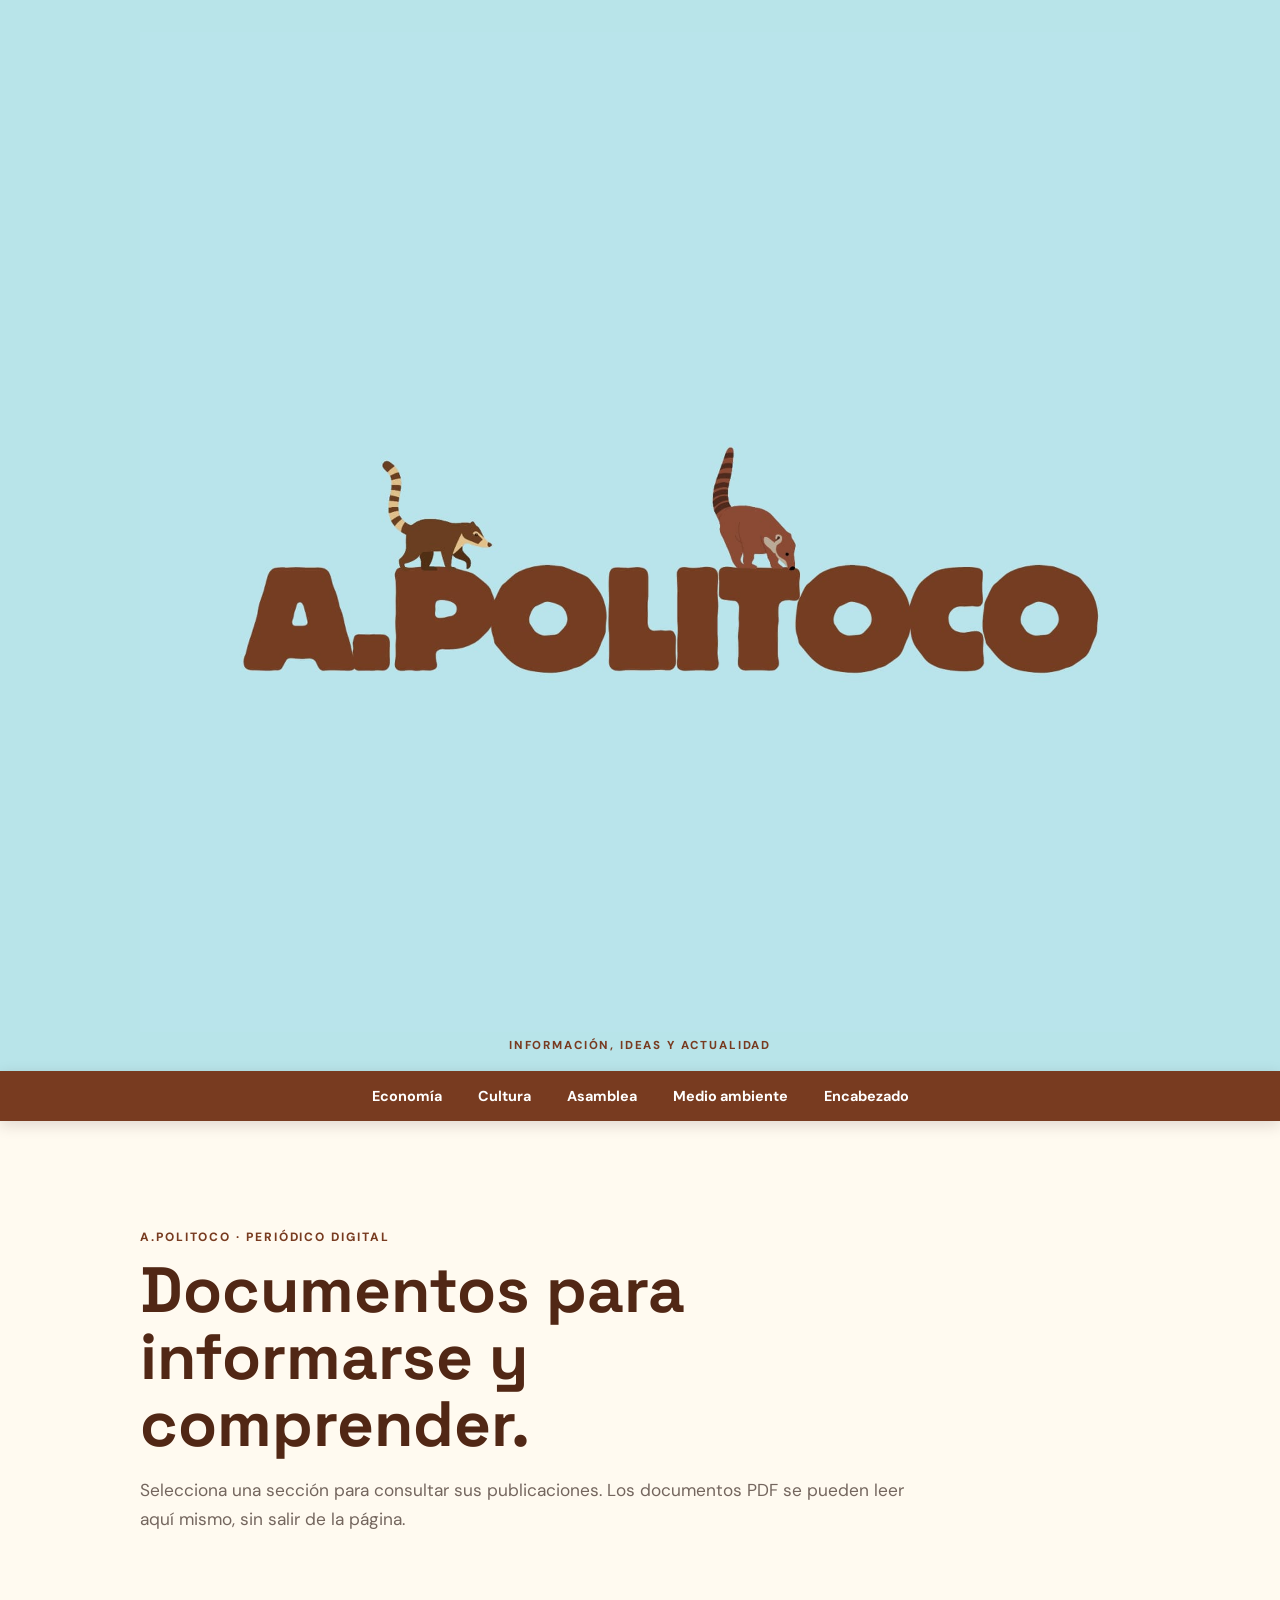
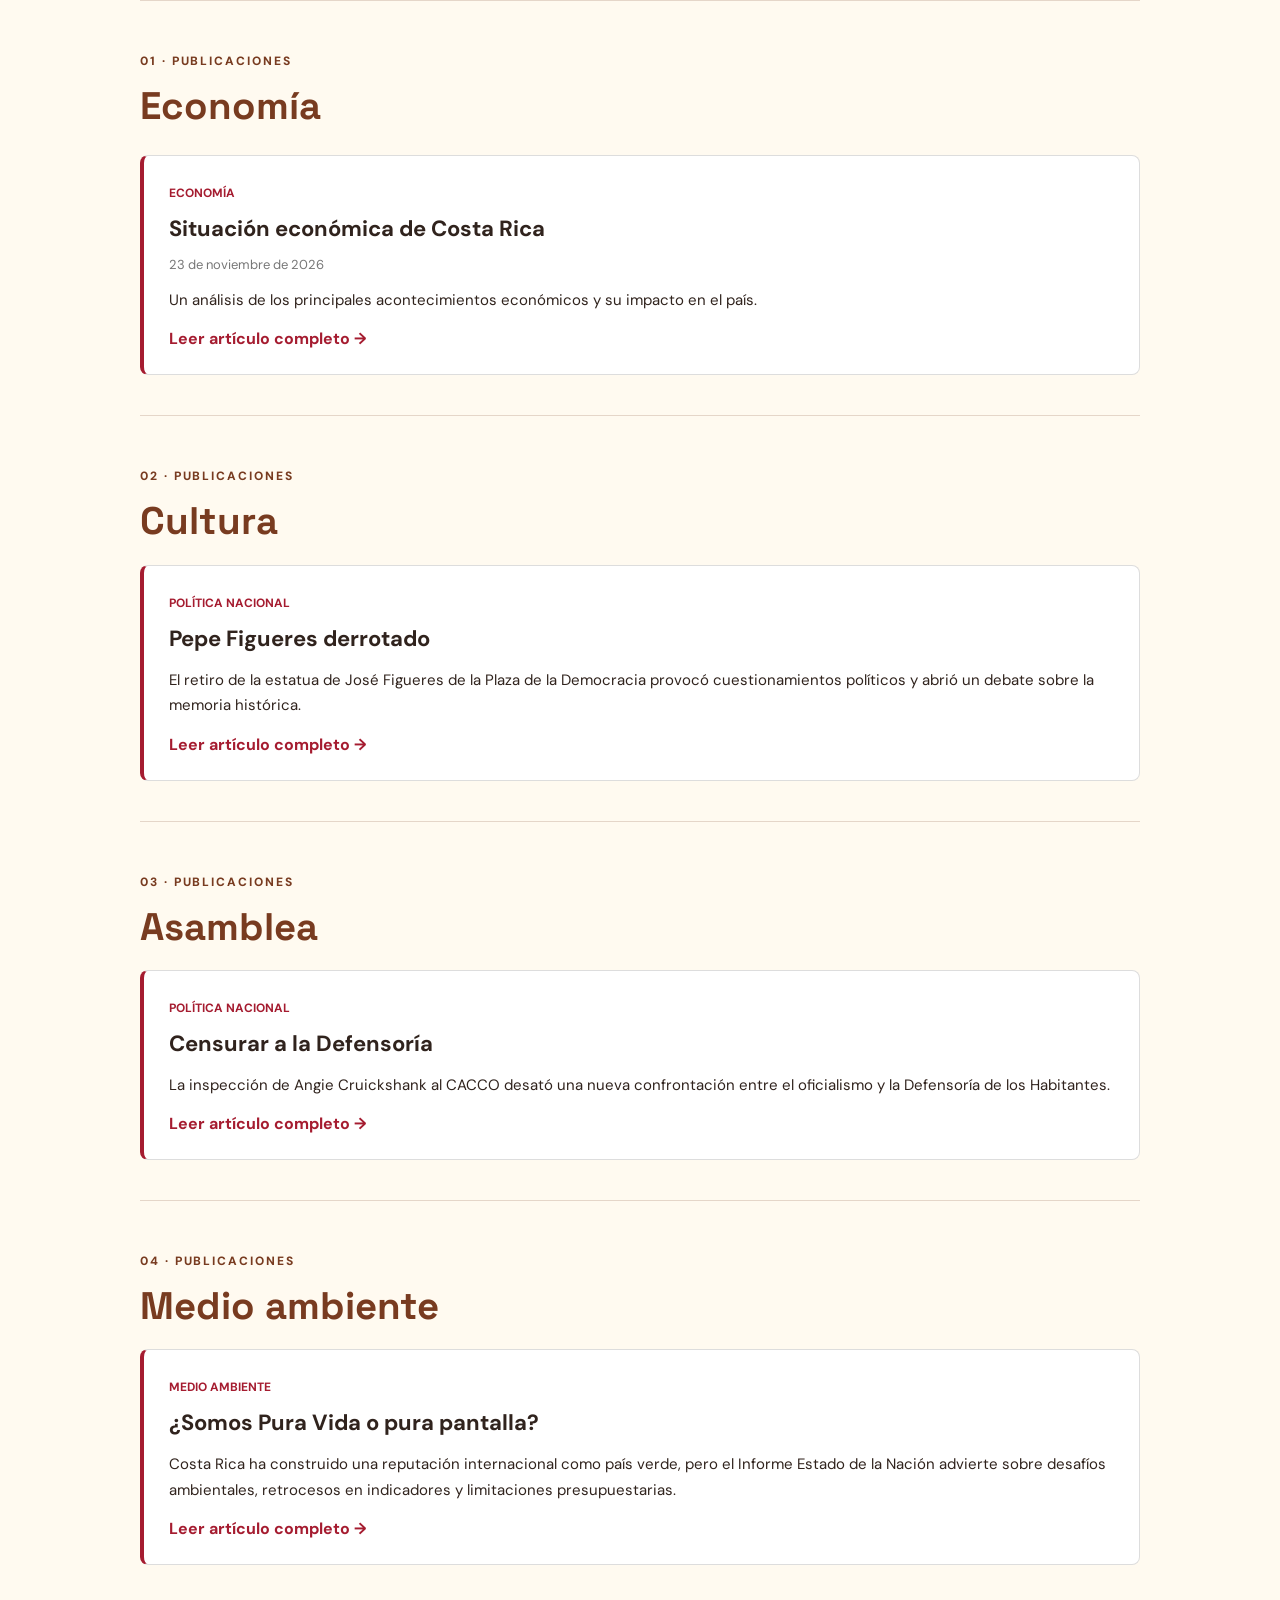
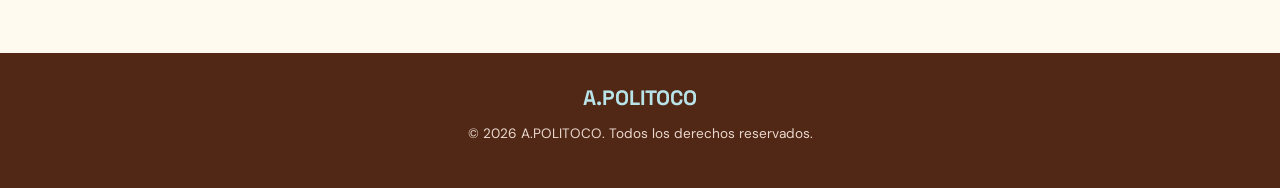
<file: index.html>
<!doctype html>
<html lang="es">
<head>
  <meta charset="utf-8">
  <meta name="viewport" content="width=device-width, initial-scale=1">
  <meta name="description" content="A.POLITOCO: documentos y publicaciones sobre economía, cultura, Asamblea y medio ambiente.">
  <title>A.POLITOCO | Periódico digital</title>
  <link rel="stylesheet" href="styles.css">
</head>
<body>
  <a class="skip-link" href="#contenido">Saltar al contenido</a>
  <header class="masthead" id="encabezado">
    <img src="assets/encabezado-alpolitico.jpeg" alt="Encabezado de A.POLITOCO">
    <p>Información, ideas y actualidad</p>
  </header>

  <nav class="main-nav" aria-label="Menú principal">
    <button class="menu-toggle" type="button" aria-expanded="false" aria-controls="nav-links">☰ Menú</button>
    <ul id="nav-links">
      <li><a href="#economia">Economía</a></li>
      <li><a href="#cultura">Cultura</a></li>
      <li><a href="#asamblea">Asamblea</a></li>
      <li><a href="#medio-ambiente">Medio ambiente</a></li>
      <li><a href="#encabezado">Encabezado</a></li>
    </ul>
  </nav>

  <main id="contenido">
    <section class="intro">
      <p class="eyebrow">A.POLITOCO · PERIÓDICO DIGITAL</p>
      <h1>Documentos para informarse y comprender.</h1>
      <p>Selecciona una sección para consultar sus publicaciones. Los documentos PDF se pueden leer aquí mismo, sin salir de la página.</p>
    </section>

    
  <section class="document-section" id="economia">

  <div class="section-heading">
    <div>
      <p class="eyebrow">01 · PUBLICACIONES</p>
      <h2>Economía</h2>
    </div>
  </div>

  <div class="news-list">

    <article class="news-card">
      <div class="news-content">

        <span class="news-category">ECONOMÍA</span>

        <h3>Situación económica de Costa Rica</h3>

        <p class="news-date">
          23 de noviembre de 2026
        </p>

        <p class="news-description">
          Un análisis de los principales acontecimientos
          económicos y su impacto en el país.
        </p>

        <a href="documentos/economia/noticia1.html"
           class="news-link">
          Leer artículo completo →
        </a>

      </div>
    </article>

  </div>
    </section>

    <section class="document-section" id="cultura">
      <div class="section-heading"><div><p class="eyebrow">02 · PUBLICACIONES</p><h2>Cultura</h2></div></div>
      <article class="news-card">
  <div class="news-content">

    <span class="news-category">POLÍTICA NACIONAL</span>

    <h3>Pepe Figueres derrotado</h3>

    <p class="news-description">
      El retiro de la estatua de José Figueres
      de la Plaza de la Democracia provocó
      cuestionamientos políticos y abrió
      un debate sobre la memoria histórica.
    </p>

    <a href="documentos/cultura/noticia2.html"
   class="news-link">
  Leer artículo completo →
</a>

  </div>
</article>
    </section>
    <section class="document-section" id="asamblea">
      <div class="section-heading"><div><p class="eyebrow">03 · PUBLICACIONES</p><h2>Asamblea</h2></div></div>
      <article class="news-card">
  <div class="news-content">

    <span class="news-category">
      POLÍTICA NACIONAL
    </span>

    <h3>Censurar a la Defensoría</h3>

    <p class="news-description">
      La inspección de Angie Cruickshank al
      CACCO desató una nueva confrontación
      entre el oficialismo y la Defensoría
      de los Habitantes.
    </p>

    <a href="documentos/asamblea/noticia3.html"
   class="news-link">
  Leer artículo completo →
</a>

  </div>
</article>
    </section>
    <section class="document-section" id="medio-ambiente">
      <div class="section-heading"><div><p class="eyebrow">04 · PUBLICACIONES</p><h2>Medio ambiente</h2></div></div>
      
<article class="news-card">
  <div class="news-content">

    <span class="news-category">
      MEDIO AMBIENTE
    </span>

    <h3>¿Somos Pura Vida o pura pantalla?</h3>

    <p class="news-description">
      Costa Rica ha construido una reputación
      internacional como país verde, pero
      el Informe Estado de la Nación advierte
      sobre desafíos ambientales, retrocesos
      en indicadores y limitaciones presupuestarias.
    </p>

    <a href="documentos/medio-ambiente/noticia4.html"
       class="news-link">
      Leer artículo completo →
    </a>

  </div>
</article>

    </section>

    <section class="reader-section" id="lector" hidden>
      <div class="reader-heading">
        <div><p class="eyebrow">LECTOR DE DOCUMENTOS</p><h2 id="reader-title">Documento</h2></div>
        <button class="close-reader" type="button" id="close-reader">Cerrar documento ✕</button>
      </div>
      <iframe id="pdf-viewer" title="Visor de documento PDF" loading="lazy"></iframe>
      <p class="reader-fallback">¿No se muestra el documento? <a id="open-pdf-new" href="#" target="_blank" rel="noopener">Ábrelo en otra pestaña</a> o <a id="download-pdf" href="#" download>descárgalo</a>.</p>
    </section>
  </main>

  <footer>
    <a href="#encabezado">A.POLITOCO</a>
    <p>© <span id="year"></span> A.POLITOCO. Todos los derechos reservados.</p>
  </footer>
  <script src="script.js"></script>
</body>
</html>
</file>
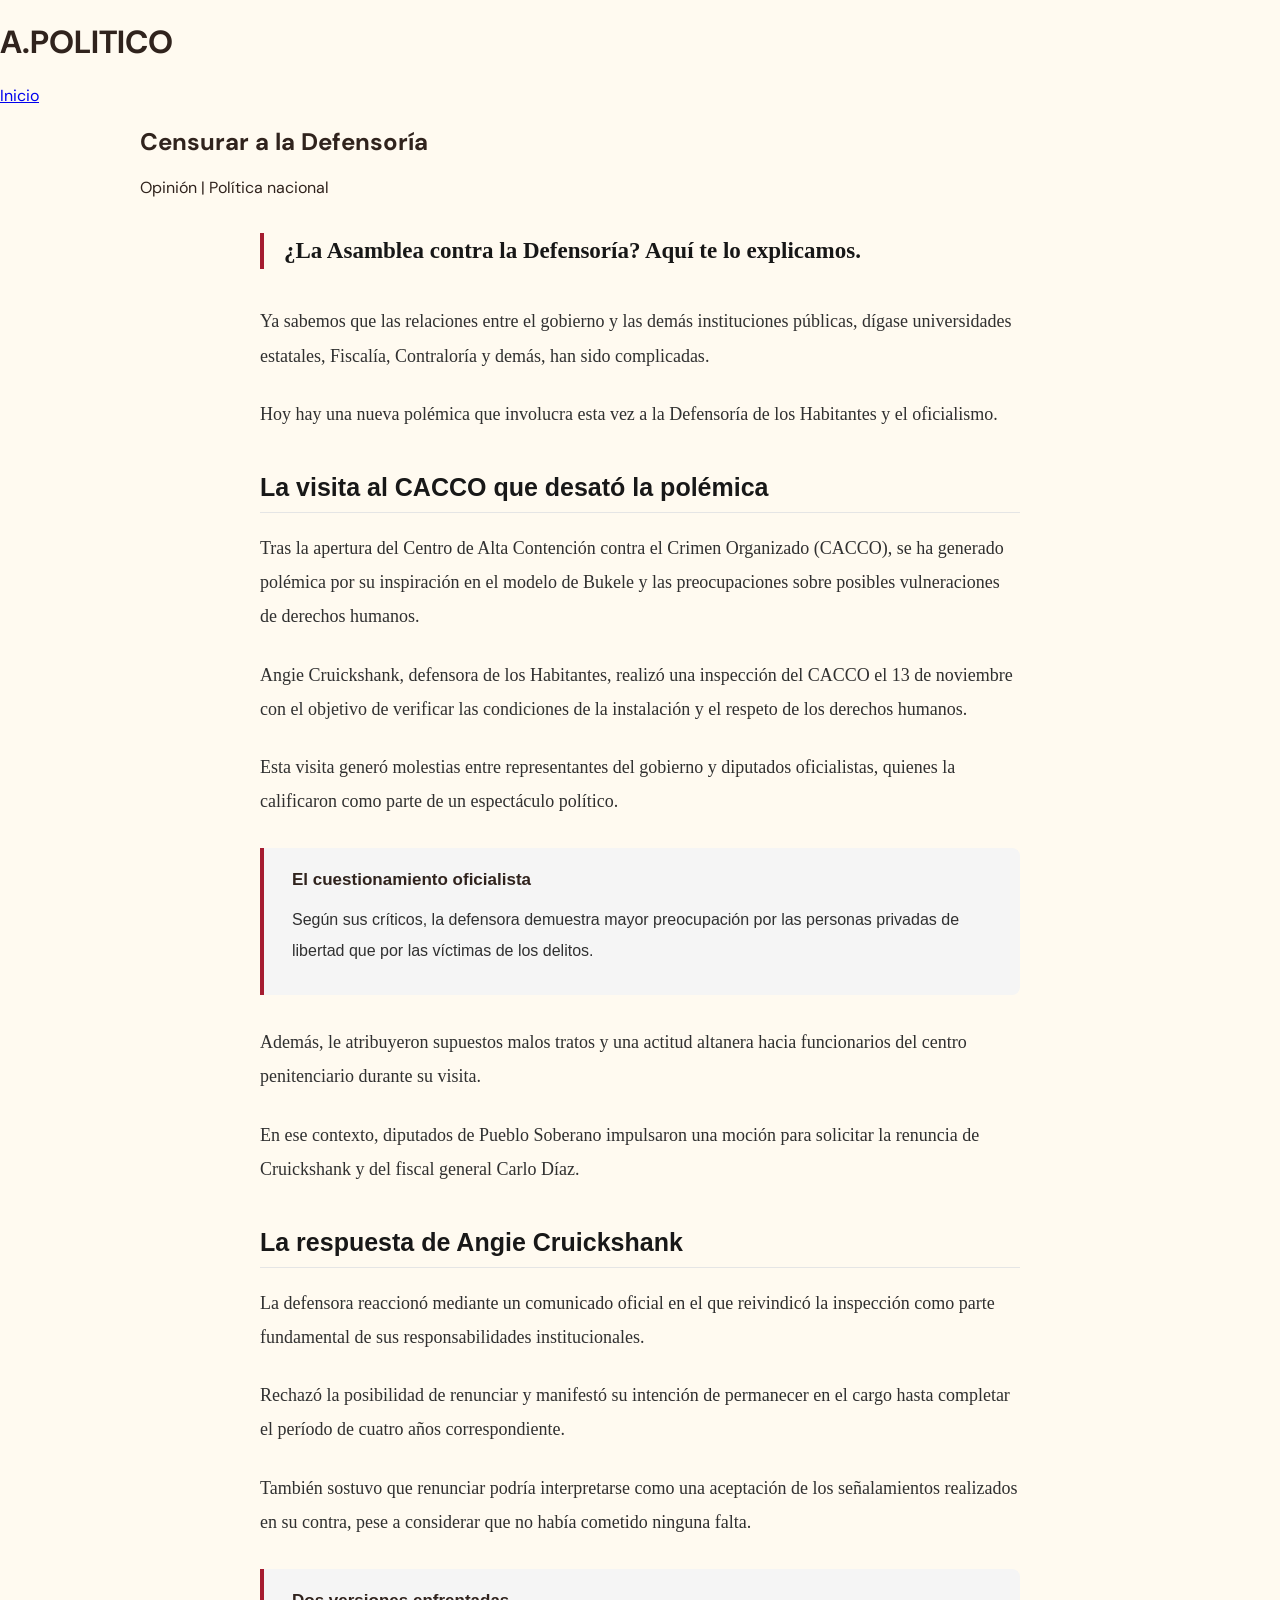
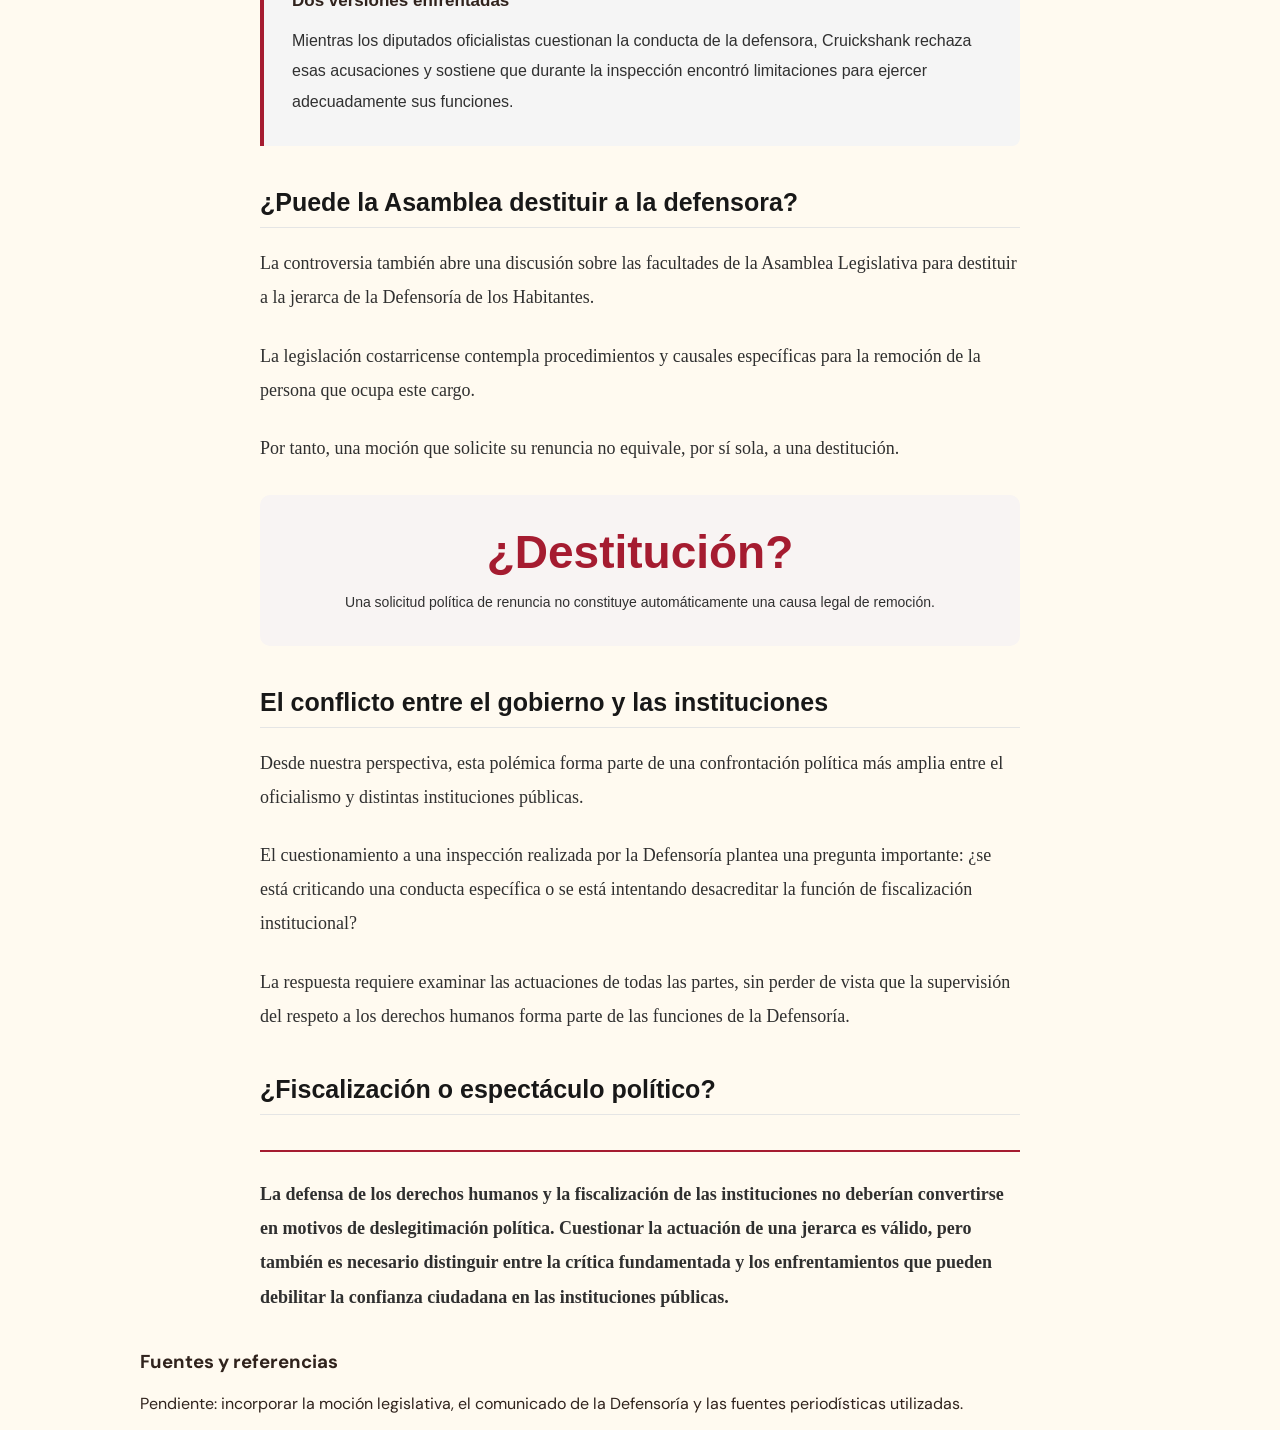
<file: documentos/asamblea/noticia3.html>
<!DOCTYPE html>
<html lang="es">
<head>
  <meta charset="UTF-8">
  <meta name="viewport"
        content="width=device-width, initial-scale=1">

  <title>Censurar a la Defensoría | A.POLITICO</title>

  <link rel="stylesheet" href="../../styles.css">
</head>

<body>

<header>
  <h1>A.POLITICO</h1>
  <a href="../../index.html">Inicio</a>
</header>

<main>
<article>

  <h2>Censurar a la Defensoría</h2>

  <p>Opinión | Política nacional</p>

  <div class="article-body">

    <p class="article-lead">
      ¿La Asamblea contra la Defensoría?
      Aquí te lo explicamos.
    </p>

    <p>
      Ya sabemos que las relaciones entre el
      gobierno y las demás instituciones públicas,
      dígase universidades estatales, Fiscalía,
      Contraloría y demás, han sido complicadas.
    </p>

    <p>
      Hoy hay una nueva polémica que involucra
      esta vez a la Defensoría de los Habitantes
      y el oficialismo.
    </p>

    <h3>La visita al CACCO que desató la polémica</h3>

    <p>
      Tras la apertura del Centro de Alta
      Contención contra el Crimen Organizado
      (CACCO), se ha generado polémica por su
      inspiración en el modelo de Bukele y
      las preocupaciones sobre posibles
      vulneraciones de derechos humanos.
    </p>

    <p>
      Angie Cruickshank, defensora de los
      Habitantes, realizó una inspección del
      CACCO el 13 de noviembre con el objetivo
      de verificar las condiciones de la
      instalación y el respeto de los
      derechos humanos.
    </p>

    <p>
      Esta visita generó molestias entre
      representantes del gobierno y diputados
      oficialistas, quienes la calificaron
      como parte de un espectáculo político.
    </p>

    <div class="article-highlight">
      <strong>El cuestionamiento oficialista</strong>
      <p>
        Según sus críticos, la defensora
        demuestra mayor preocupación por
        las personas privadas de libertad
        que por las víctimas de los delitos.
      </p>
    </div>

    <p>
      Además, le atribuyeron supuestos malos
      tratos y una actitud altanera hacia
      funcionarios del centro penitenciario
      durante su visita.
    </p>

    <p>
      En ese contexto, diputados de Pueblo
      Soberano impulsaron una moción para
      solicitar la renuncia de Cruickshank
      y del fiscal general Carlo Díaz.
    </p>

    <h3>La respuesta de Angie Cruickshank</h3>

    <p>
      La defensora reaccionó mediante un
      comunicado oficial en el que reivindicó
      la inspección como parte fundamental
      de sus responsabilidades institucionales.
    </p>

    <p>
      Rechazó la posibilidad de renunciar
      y manifestó su intención de permanecer
      en el cargo hasta completar el período
      de cuatro años correspondiente.
    </p>

    <p>
      También sostuvo que renunciar podría
      interpretarse como una aceptación
      de los señalamientos realizados
      en su contra, pese a considerar
      que no había cometido ninguna falta.
    </p>

    <div class="article-highlight">
      <strong>Dos versiones enfrentadas</strong>
      <p>
        Mientras los diputados oficialistas
        cuestionan la conducta de la defensora,
        Cruickshank rechaza esas acusaciones
        y sostiene que durante la inspección
        encontró limitaciones para ejercer
        adecuadamente sus funciones.
      </p>
    </div>

    <h3>¿Puede la Asamblea destituir a la defensora?</h3>

    <p>
      La controversia también abre una
      discusión sobre las facultades de
      la Asamblea Legislativa para
      destituir a la jerarca de la
      Defensoría de los Habitantes.
    </p>

    <p>
      La legislación costarricense contempla
      procedimientos y causales específicas
      para la remoción de la persona
      que ocupa este cargo.
    </p>

    <p>
      Por tanto, una moción que solicite
      su renuncia no equivale, por sí sola,
      a una destitución.
    </p>

    <div class="article-stat">
      <span class="stat-number">¿Destitución?</span>
      <p>
        Una solicitud política de renuncia
        no constituye automáticamente
        una causa legal de remoción.
      </p>
    </div>

    <h3>El conflicto entre el gobierno y las instituciones</h3>

    <p>
      Desde nuestra perspectiva, esta polémica
      forma parte de una confrontación política
      más amplia entre el oficialismo y
      distintas instituciones públicas.
    </p>

    <p>
      El cuestionamiento a una inspección
      realizada por la Defensoría plantea
      una pregunta importante:
      ¿se está criticando una conducta
      específica o se está intentando
      desacreditar la función de
      fiscalización institucional?
    </p>

    <p>
      La respuesta requiere examinar
      las actuaciones de todas las partes,
      sin perder de vista que la supervisión
      del respeto a los derechos humanos
      forma parte de las funciones
      de la Defensoría.
    </p>

    <h3>¿Fiscalización o espectáculo político?</h3>

    <p class="article-conclusion">
      La defensa de los derechos humanos
      y la fiscalización de las instituciones
      no deberían convertirse en motivos
      de deslegitimación política.
      Cuestionar la actuación de una jerarca
      es válido, pero también es necesario
      distinguir entre la crítica fundamentada
      y los enfrentamientos que pueden
      debilitar la confianza ciudadana
      en las instituciones públicas.
    </p>

  </div>

  <section class="fuentes">
    <h3>Fuentes y referencias</h3>
    <p>
      Pendiente: incorporar la moción legislativa,
      el comunicado de la Defensoría y
      las fuentes periodísticas utilizadas.
    </p>
  </section>

</article>
</main>

</body>
</html>
</file>
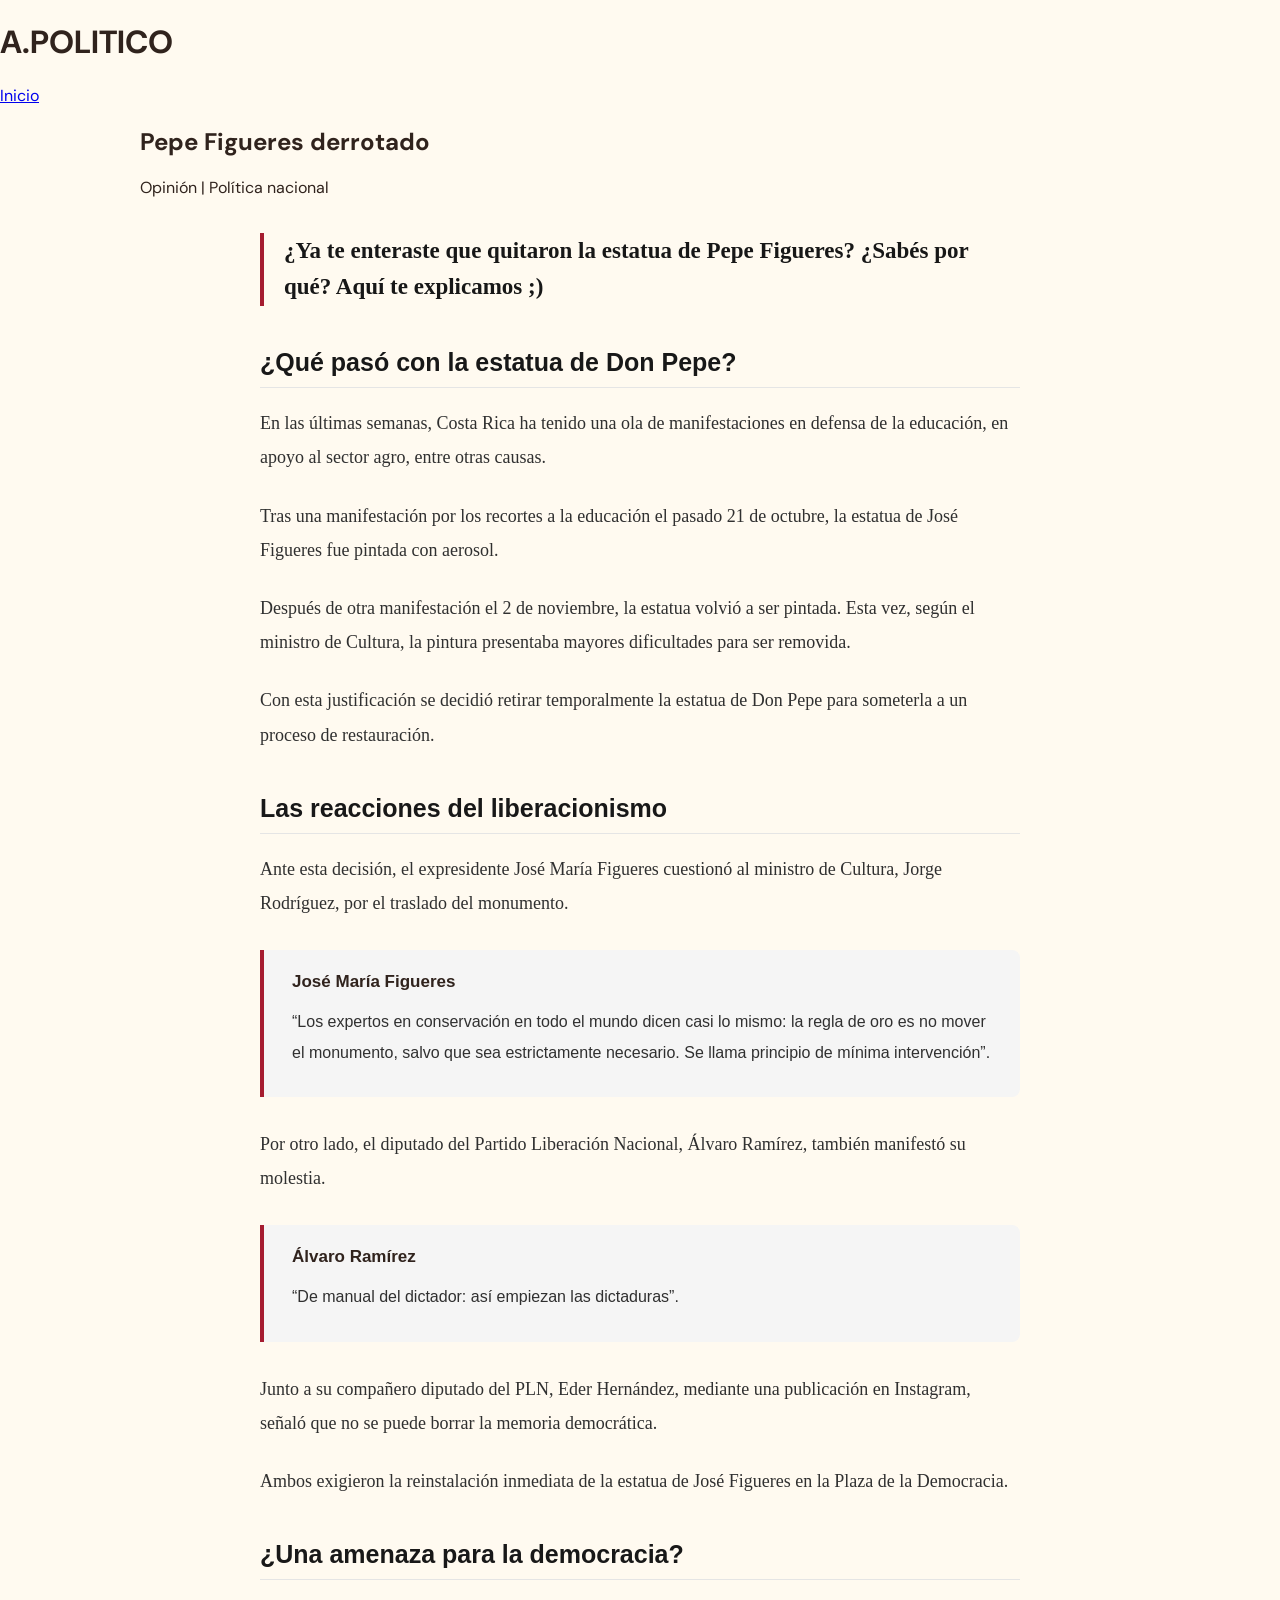
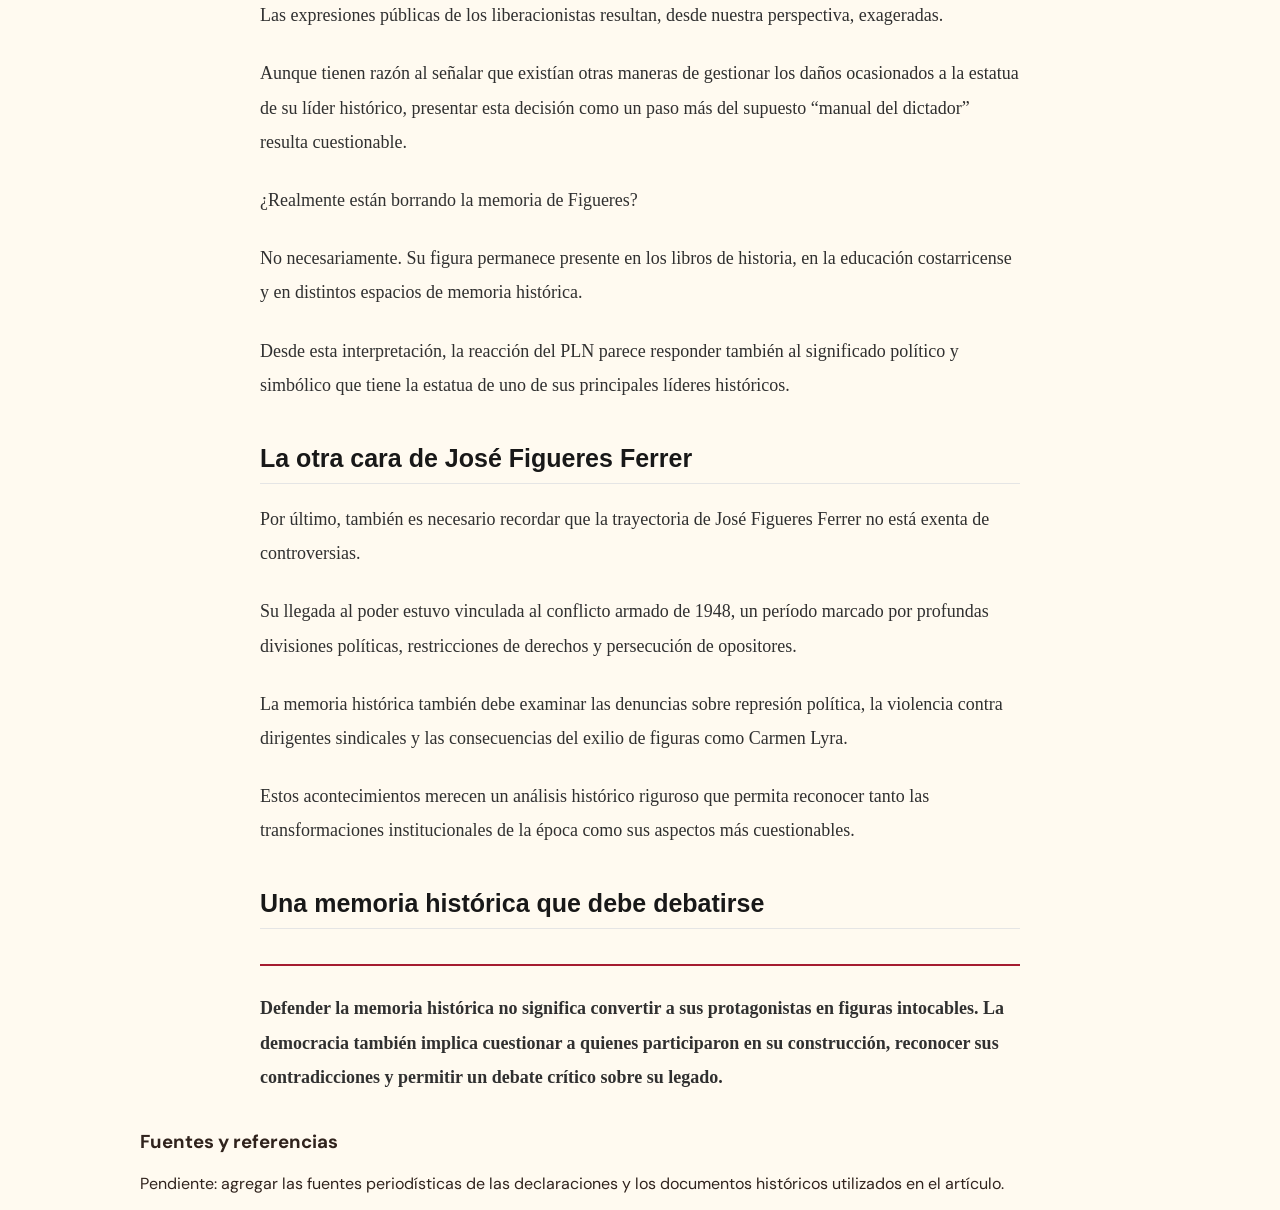
<file: documentos/cultura/noticia2.html>
<!DOCTYPE html>
<html lang="es">
<head>
  <meta charset="UTF-8">
  <meta name="viewport"
        content="width=device-width, initial-scale=1">
  <title>Pepe Figueres derrotado | A.POLITICO</title>
  <link rel="stylesheet" href="../../styles.css">
</head>

<body>

<header>
  <h1>A.POLITICO</h1>
  <a href="../../index.html">Inicio</a>
</header>

<main>
<article>

  <h2>Pepe Figueres derrotado</h2>

  <p>Opinión | Política nacional</p>

  <div class="article-body">

    <p class="article-lead">
      ¿Ya te enteraste que quitaron la estatua
      de Pepe Figueres? ¿Sabés por qué?
      Aquí te explicamos ;)
    </p>

    <h3>¿Qué pasó con la estatua de Don Pepe?</h3>

    <p>
      En las últimas semanas, Costa Rica ha tenido
      una ola de manifestaciones en defensa de la
      educación, en apoyo al sector agro, entre
      otras causas.
    </p>

    <p>
      Tras una manifestación por los recortes a
      la educación el pasado 21 de octubre,
      la estatua de José Figueres fue pintada
      con aerosol.
    </p>

    <p>
      Después de otra manifestación el 2 de noviembre,
      la estatua volvió a ser pintada. Esta vez,
      según el ministro de Cultura, la pintura
      presentaba mayores dificultades para
      ser removida.
    </p>

    <p>
      Con esta justificación se decidió retirar
      temporalmente la estatua de Don Pepe para
      someterla a un proceso de restauración.
    </p>

    <h3>Las reacciones del liberacionismo</h3>

    <p>
      Ante esta decisión, el expresidente
      José María Figueres cuestionó al
      ministro de Cultura, Jorge Rodríguez,
      por el traslado del monumento.
    </p>

    <div class="article-highlight">
      <strong>José María Figueres</strong>
      <p>
        “Los expertos en conservación en todo
        el mundo dicen casi lo mismo: la regla
        de oro es no mover el monumento,
        salvo que sea estrictamente necesario.
        Se llama principio de mínima intervención”.
      </p>
    </div>

    <p>
      Por otro lado, el diputado del Partido
      Liberación Nacional, Álvaro Ramírez,
      también manifestó su molestia.
    </p>

    <div class="article-highlight">
      <strong>Álvaro Ramírez</strong>
      <p>
        “De manual del dictador: así empiezan
        las dictaduras”.
      </p>
    </div>

    <p>
      Junto a su compañero diputado del PLN,
      Eder Hernández, mediante una publicación
      en Instagram, señaló que no se puede
      borrar la memoria democrática.
    </p>

    <p>
      Ambos exigieron la reinstalación inmediata
      de la estatua de José Figueres en la
      Plaza de la Democracia.
    </p>

    <h3>¿Una amenaza para la democracia?</h3>

    <p>
      Las expresiones públicas de los liberacionistas
      resultan, desde nuestra perspectiva,
      exageradas.
    </p>

    <p>
      Aunque tienen razón al señalar que existían
      otras maneras de gestionar los daños
      ocasionados a la estatua de su líder
      histórico, presentar esta decisión como
      un paso más del supuesto
      “manual del dictador” resulta cuestionable.
    </p>

    <p>
      ¿Realmente están borrando la memoria
      de Figueres?
    </p>

    <p>
      No necesariamente. Su figura permanece
      presente en los libros de historia,
      en la educación costarricense y
      en distintos espacios de memoria histórica.
    </p>

    <p>
      Desde esta interpretación, la reacción
      del PLN parece responder también al
      significado político y simbólico que
      tiene la estatua de uno de sus principales
      líderes históricos.
    </p>

    <h3>La otra cara de José Figueres Ferrer</h3>

    <p>
      Por último, también es necesario recordar
      que la trayectoria de José Figueres Ferrer
      no está exenta de controversias.
    </p>

    <p>
      Su llegada al poder estuvo vinculada
      al conflicto armado de 1948, un período
      marcado por profundas divisiones políticas,
      restricciones de derechos y persecución
      de opositores.
    </p>

    <p>
      La memoria histórica también debe
      examinar las denuncias sobre represión
      política, la violencia contra dirigentes
      sindicales y las consecuencias del exilio
      de figuras como Carmen Lyra.
    </p>

    <p>
      Estos acontecimientos merecen un análisis
      histórico riguroso que permita reconocer
      tanto las transformaciones institucionales
      de la época como sus aspectos más
      cuestionables.
    </p>

    <h3>Una memoria histórica que debe debatirse</h3>

    <p class="article-conclusion">
      Defender la memoria histórica no significa
      convertir a sus protagonistas en figuras
      intocables. La democracia también implica
      cuestionar a quienes participaron en su
      construcción, reconocer sus contradicciones
      y permitir un debate crítico sobre
      su legado.
    </p>

  </div>

  <section class="fuentes">
    <h3>Fuentes y referencias</h3>
    <p>
      Pendiente: agregar las fuentes periodísticas
      de las declaraciones y los documentos
      históricos utilizados en el artículo.
    </p>
  </section>

</article>
</main>

</body>
</html>
</file>
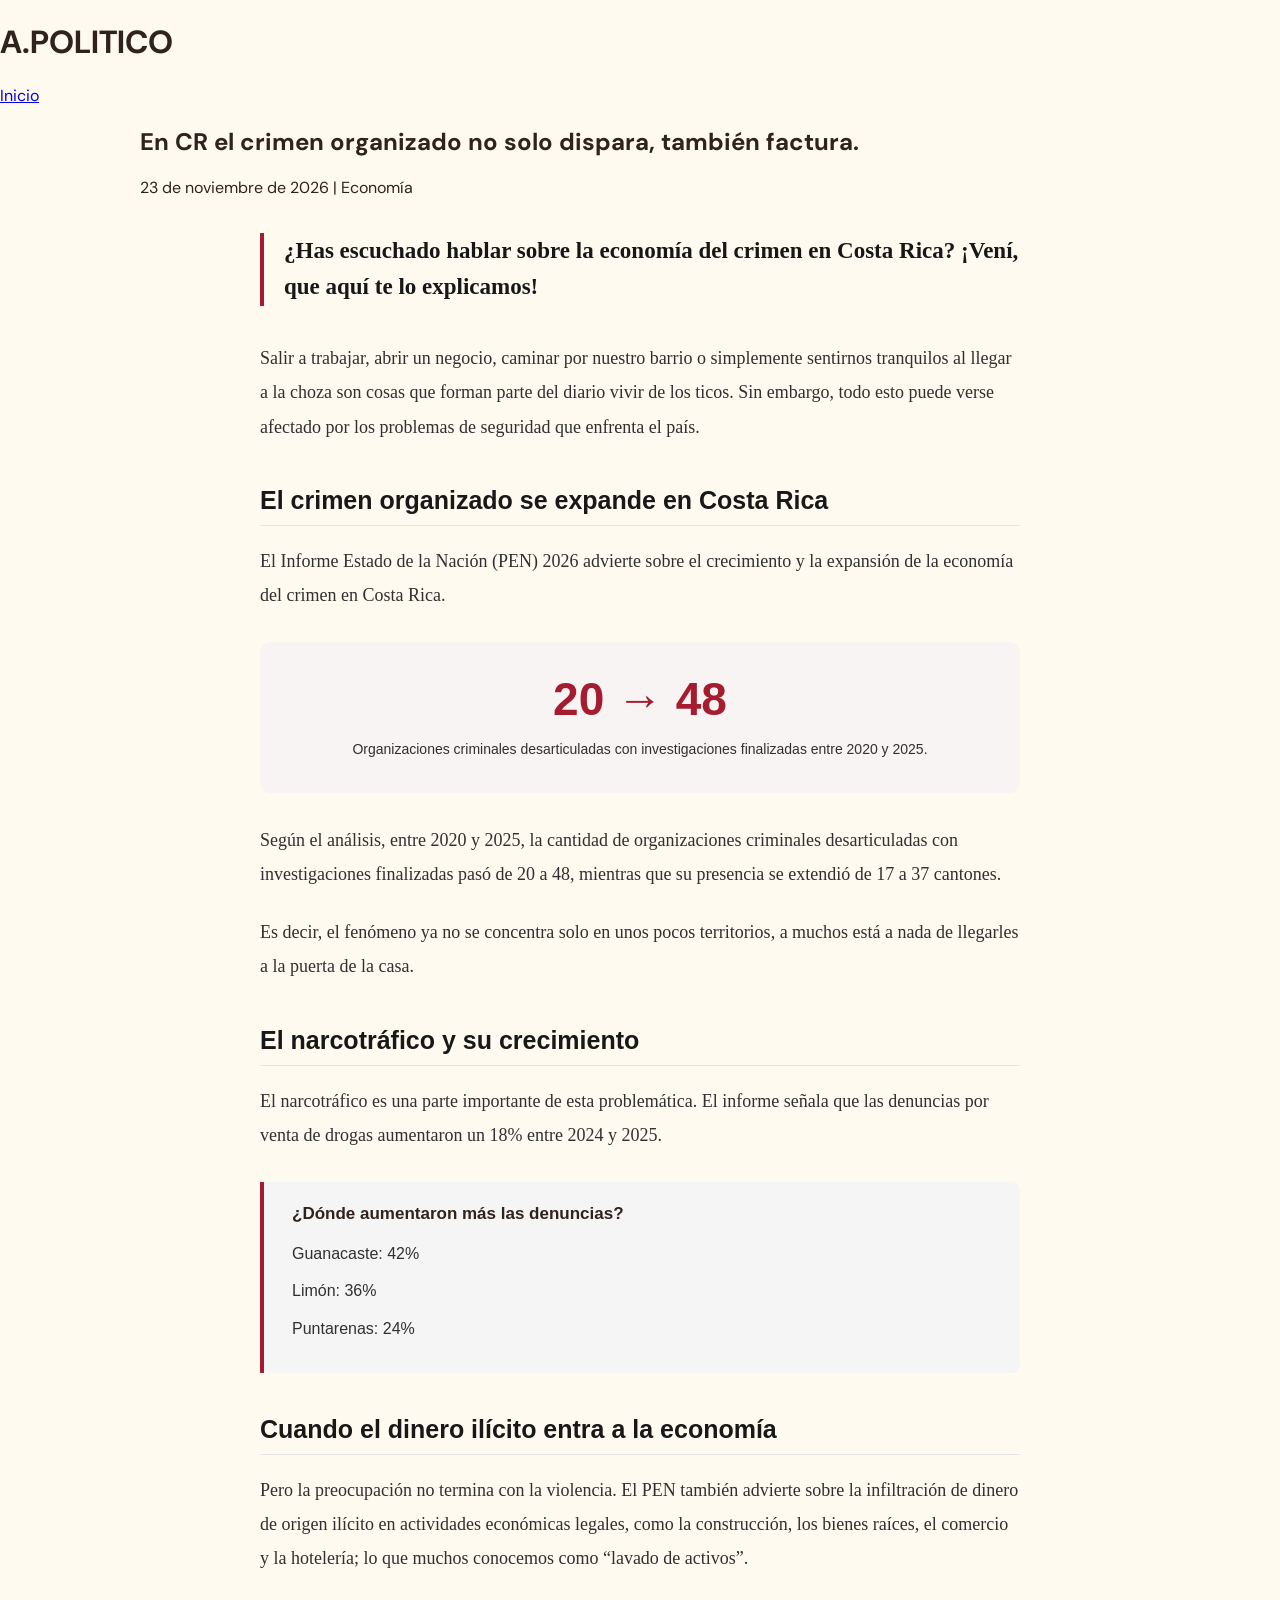
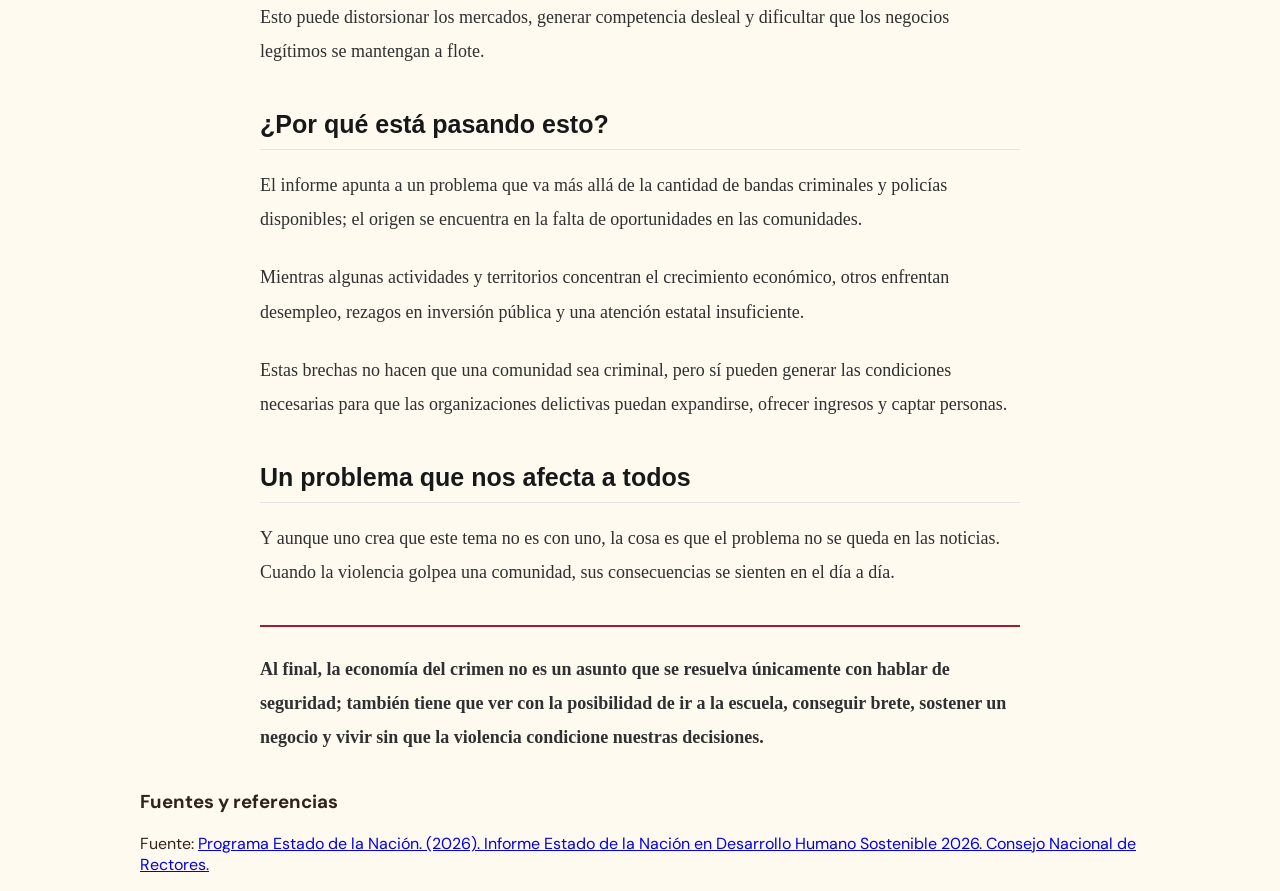
<file: documentos/economia/noticia1.html>
<!DOCTYPE html>
<html lang="es">
<head>
  <meta charset="UTF-8">
  <meta name="viewport" content="width=device-width, initial-scale=1">
  <title>Noticias de Economía | A.POLITICO</title>
  <link rel="stylesheet" href="../../styles.css">
</head>
<body>
  <header>
    <h1>A.POLITICO</h1>
    <a href="../../index.html">Inicio</a>
  </header>

  <main>
    <article>
      <h2>En CR el crimen organizado no solo dispara, también factura.</h2>
      <p>23 de noviembre de 2026 | Economía</p>

<div class="article-body">

  <p class="article-lead">
    ¿Has escuchado hablar sobre la economía del crimen
    en Costa Rica? ¡Vení, que aquí te lo explicamos!
  </p>

  <p>
    Salir a trabajar, abrir un negocio, caminar por nuestro
    barrio o simplemente sentirnos tranquilos al llegar
    a la choza son cosas que forman parte del diario vivir
    de los ticos. Sin embargo, todo esto puede verse
    afectado por los problemas de seguridad que enfrenta
    el país.
  </p>

  <h3>El crimen organizado se expande en Costa Rica</h3>

  <p>
    El Informe Estado de la Nación (PEN) 2026 advierte
    sobre el crecimiento y la expansión de la economía
    del crimen en Costa Rica.
  </p>

  <div class="article-stat">
    <span class="stat-number">20 → 48</span>
    <p>
      Organizaciones criminales desarticuladas con
      investigaciones finalizadas entre 2020 y 2025.
    </p>
  </div>

  <p>
    Según el análisis, entre 2020 y 2025, la cantidad
    de organizaciones criminales desarticuladas con
    investigaciones finalizadas pasó de 20 a 48,
    mientras que su presencia se extendió de 17 a
    37 cantones.
  </p>

  <p>
    Es decir, el fenómeno ya no se concentra solo en
    unos pocos territorios, a muchos está a nada de
    llegarles a la puerta de la casa.
  </p>

  <h3>El narcotráfico y su crecimiento</h3>

  <p>
    El narcotráfico es una parte importante de esta
    problemática. El informe señala que las denuncias
    por venta de drogas aumentaron un 18% entre
    2024 y 2025.
  </p>

  <div class="article-highlight">
    <strong>¿Dónde aumentaron más las denuncias?</strong>
    <p>Guanacaste: 42%</p>
    <p>Limón: 36%</p>
    <p>Puntarenas: 24%</p>
  </div>

  <h3>Cuando el dinero ilícito entra a la economía</h3>

  <p>
    Pero la preocupación no termina con la violencia.
    El PEN también advierte sobre la infiltración de
    dinero de origen ilícito en actividades económicas
    legales, como la construcción, los bienes raíces,
    el comercio y la hotelería; lo que muchos conocemos
    como “lavado de activos”.
  </p>

  <p>
    Esto puede distorsionar los mercados, generar
    competencia desleal y dificultar que los negocios
    legítimos se mantengan a flote.
  </p>

  <h3>¿Por qué está pasando esto?</h3>

  <p>
    El informe apunta a un problema que va más allá
    de la cantidad de bandas criminales y policías
    disponibles; el origen se encuentra en la falta
    de oportunidades en las comunidades.
  </p>

  <p>
    Mientras algunas actividades y territorios
    concentran el crecimiento económico, otros
    enfrentan desempleo, rezagos en inversión pública
    y una atención estatal insuficiente.
  </p>

  <p>
    Estas brechas no hacen que una comunidad sea
    criminal, pero sí pueden generar las condiciones
    necesarias para que las organizaciones delictivas
    puedan expandirse, ofrecer ingresos y captar personas.
  </p>

  <h3>Un problema que nos afecta a todos</h3>

  <p>
    Y aunque uno crea que este tema no es con uno,
    la cosa es que el problema no se queda en las noticias.
    Cuando la violencia golpea una comunidad, sus
    consecuencias se sienten en el día a día.
  </p>

  <p class="article-conclusion">
    Al final, la economía del crimen no es un asunto
    que se resuelva únicamente con hablar de seguridad;
    también tiene que ver con la posibilidad de ir
    a la escuela, conseguir brete, sostener un negocio
    y vivir sin que la violencia condicione nuestras
    decisiones.
  </p>

</div>

     
      <section class="fuentes">
    <h3>Fuentes y referencias</h3>

    <p>
        Fuente:
        <a href="https://hdl.handle.net/20.500.12337/11942"
           target="_blank"
           rel="noopener noreferrer">
            Programa Estado de la Nación. (2026). Informe Estado de la Nación en Desarrollo Humano Sostenible 2026. Consejo Nacional de Rectores.
        </a>
    </p>
</section>
    </article>
  </main>
</body>
</html>
</file>
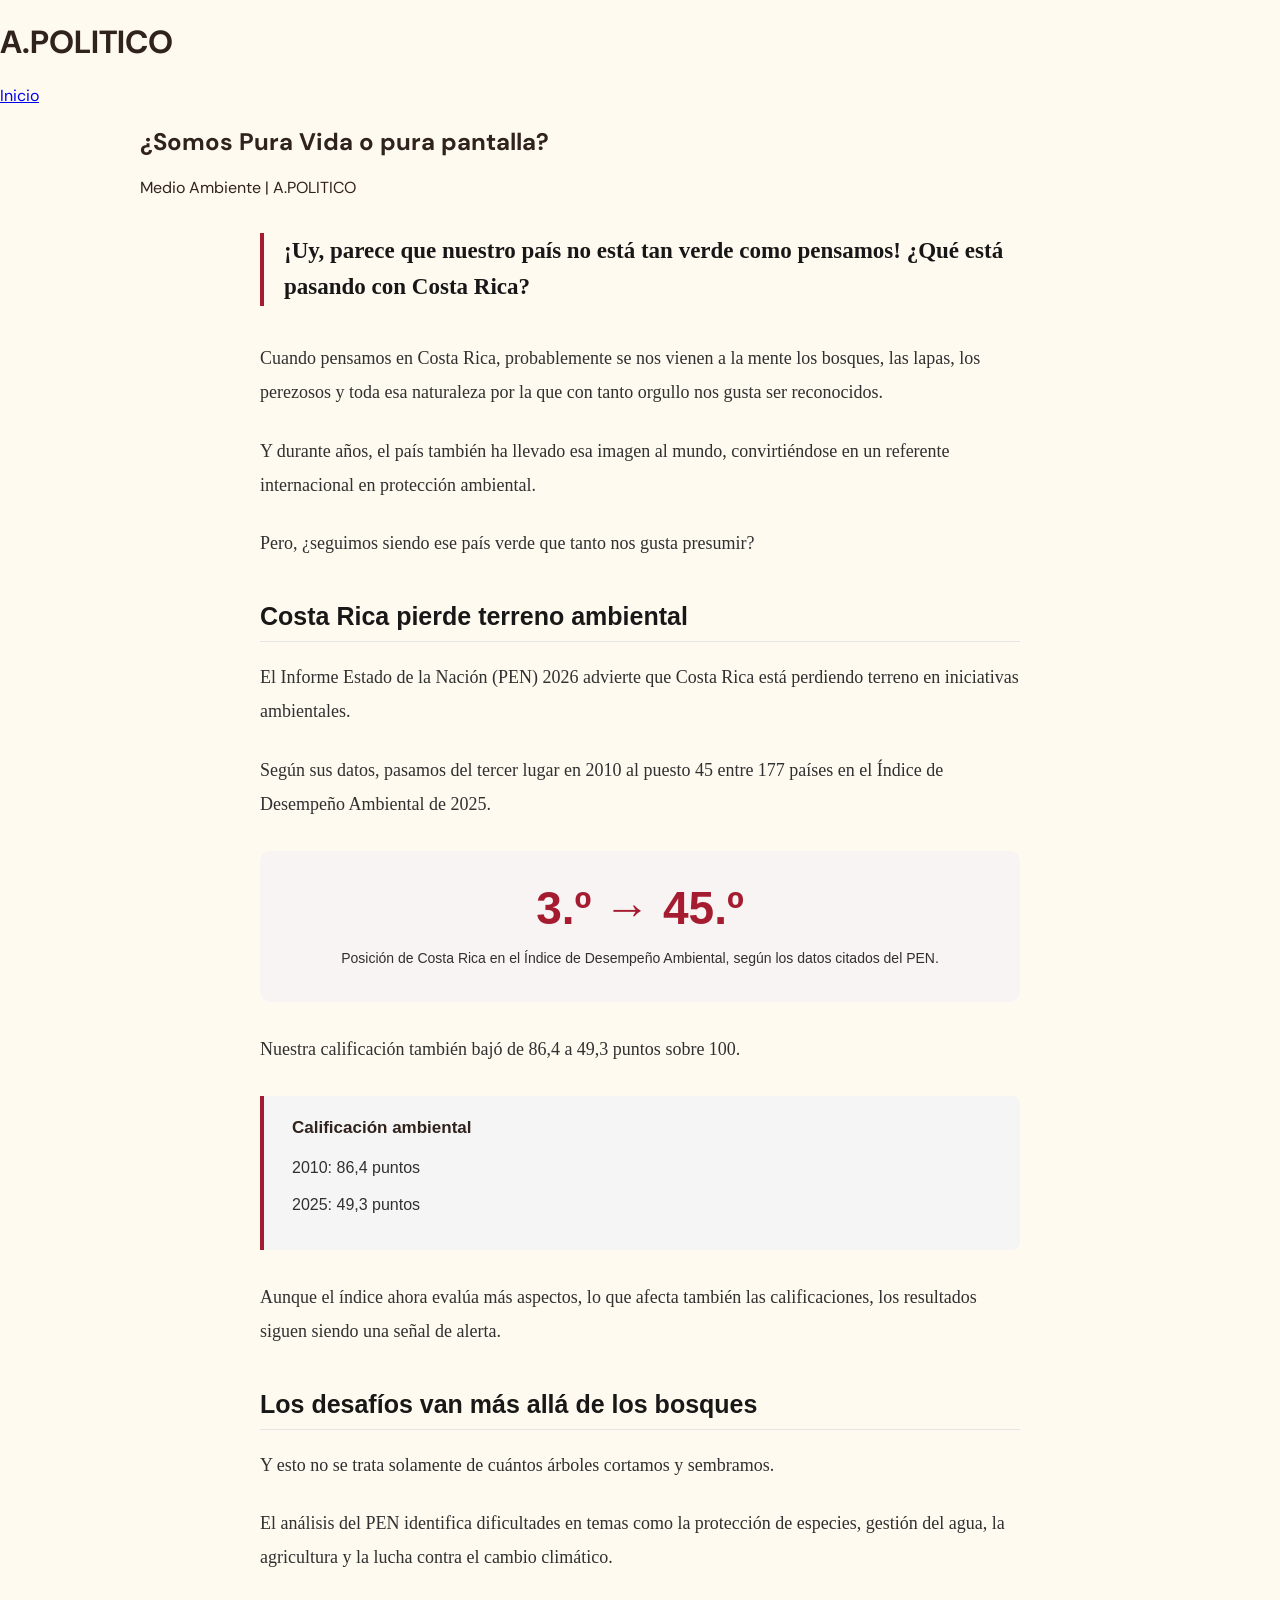
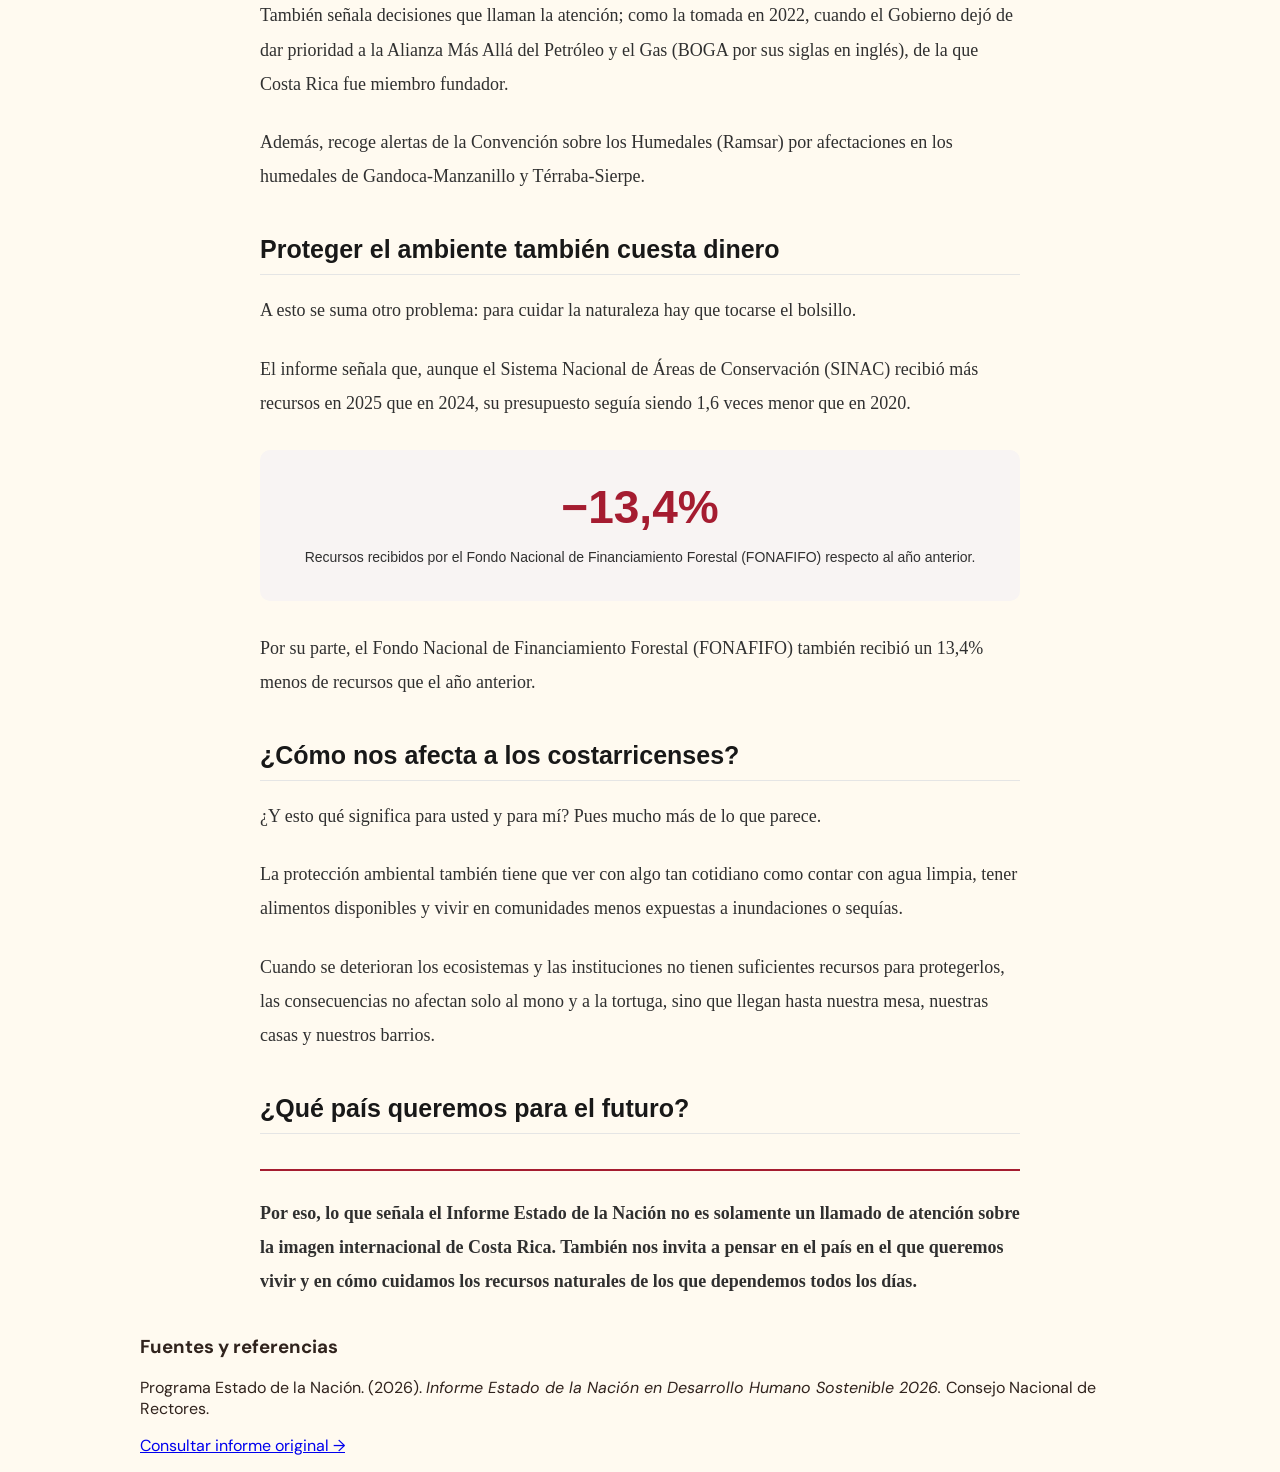
<file: documentos/medio-ambiente/noticia4.html>
<!DOCTYPE html>
<html lang="es">

<head>
  <meta charset="UTF-8">
  <meta name="viewport"
        content="width=device-width, initial-scale=1">

  <title>¿Somos Pura Vida o pura pantalla? | A.POLITICO</title>

  <link rel="stylesheet" href="../../styles.css">
</head>

<body>

<header>
  <h1>A.POLITICO</h1>
  <a href="../../index.html">Inicio</a>
</header>

<main>
<article>

  <h2>¿Somos Pura Vida o pura pantalla?</h2>

  <p>Medio Ambiente | A.POLITICO</p>

  <div class="article-body">

    <p class="article-lead">
      ¡Uy, parece que nuestro país no está
      tan verde como pensamos!
      ¿Qué está pasando con Costa Rica?
    </p>

    <p>
      Cuando pensamos en Costa Rica, probablemente
      se nos vienen a la mente los bosques,
      las lapas, los perezosos y toda esa
      naturaleza por la que con tanto orgullo
      nos gusta ser reconocidos.
    </p>

    <p>
      Y durante años, el país también ha llevado
      esa imagen al mundo, convirtiéndose en
      un referente internacional en protección
      ambiental.
    </p>

    <p>
      Pero, ¿seguimos siendo ese país verde
      que tanto nos gusta presumir?
    </p>

    <h3>Costa Rica pierde terreno ambiental</h3>

    <p>
      El Informe Estado de la Nación (PEN) 2026
      advierte que Costa Rica está perdiendo
      terreno en iniciativas ambientales.
    </p>

    <p>
      Según sus datos, pasamos del tercer lugar
      en 2010 al puesto 45 entre 177 países
      en el Índice de Desempeño Ambiental de 2025.
    </p>

    <div class="article-stat">
      <span class="stat-number">3.º → 45.º</span>
      <p>
        Posición de Costa Rica en el Índice
        de Desempeño Ambiental, según los
        datos citados del PEN.
      </p>
    </div>

    <p>
      Nuestra calificación también bajó
      de 86,4 a 49,3 puntos sobre 100.
    </p>

    <div class="article-highlight">
      <strong>Calificación ambiental</strong>
      <p>2010: 86,4 puntos</p>
      <p>2025: 49,3 puntos</p>
    </div>

    <p>
      Aunque el índice ahora evalúa más aspectos,
      lo que afecta también las calificaciones,
      los resultados siguen siendo una señal
      de alerta.
    </p>

    <h3>Los desafíos van más allá de los bosques</h3>

    <p>
      Y esto no se trata solamente de cuántos
      árboles cortamos y sembramos.
    </p>

    <p>
      El análisis del PEN identifica dificultades
      en temas como la protección de especies,
      gestión del agua, la agricultura y la
      lucha contra el cambio climático.
    </p>

    <p>
      También señala decisiones que llaman
      la atención; como la tomada en 2022,
      cuando el Gobierno dejó de dar prioridad
      a la Alianza Más Allá del Petróleo
      y el Gas (BOGA por sus siglas en inglés),
      de la que Costa Rica fue miembro fundador.
    </p>

    <p>
      Además, recoge alertas de la Convención
      sobre los Humedales (Ramsar) por
      afectaciones en los humedales de
      Gandoca-Manzanillo y Térraba-Sierpe.
    </p>

    <h3>Proteger el ambiente también cuesta dinero</h3>

    <p>
      A esto se suma otro problema: para cuidar
      la naturaleza hay que tocarse el bolsillo.
    </p>

    <p>
      El informe señala que, aunque el Sistema
      Nacional de Áreas de Conservación (SINAC)
      recibió más recursos en 2025 que en 2024,
      su presupuesto seguía siendo 1,6 veces
      menor que en 2020.
    </p>

    <div class="article-stat">
      <span class="stat-number">−13,4%</span>
      <p>
        Recursos recibidos por el Fondo Nacional
        de Financiamiento Forestal (FONAFIFO)
        respecto al año anterior.
      </p>
    </div>

    <p>
      Por su parte, el Fondo Nacional de
      Financiamiento Forestal (FONAFIFO)
      también recibió un 13,4% menos
      de recursos que el año anterior.
    </p>

    <h3>¿Cómo nos afecta a los costarricenses?</h3>

    <p>
      ¿Y esto qué significa para usted y
      para mí? Pues mucho más de lo que parece.
    </p>

    <p>
      La protección ambiental también tiene
      que ver con algo tan cotidiano como
      contar con agua limpia, tener alimentos
      disponibles y vivir en comunidades
      menos expuestas a inundaciones o sequías.
    </p>

    <p>
      Cuando se deterioran los ecosistemas
      y las instituciones no tienen suficientes
      recursos para protegerlos, las consecuencias
      no afectan solo al mono y a la tortuga,
      sino que llegan hasta nuestra mesa,
      nuestras casas y nuestros barrios.
    </p>

    <h3>¿Qué país queremos para el futuro?</h3>

    <p class="article-conclusion">
      Por eso, lo que señala el Informe Estado
      de la Nación no es solamente un llamado
      de atención sobre la imagen internacional
      de Costa Rica. También nos invita a pensar
      en el país en el que queremos vivir y
      en cómo cuidamos los recursos naturales
      de los que dependemos todos los días.
    </p>

  </div>

  <section class="fuentes">
    <h3>Fuentes y referencias</h3>

    <p>
      Programa Estado de la Nación. (2026).
      <em>
        Informe Estado de la Nación en
        Desarrollo Humano Sostenible 2026.
      </em>
      Consejo Nacional de Rectores.
    </p>

    <p>
      <a href="https://hdl.handle.net/20.500.12337/11942"
         target="_blank"
         rel="noopener noreferrer">
        Consultar informe original →
      </a>
    </p>

  </section>

</article>
</main>

</body>
</html>
</file>
<file: styles.css>
@import url('https://fonts.googleapis.com/css2?family=DM+Sans:wght@400;500;600;700;800&family=Space+Grotesk:wght@500;600;700&display=swap');
:root{--sky:#b8e4e9;--sky-deep:#8fcbd3;--brown:#783b20;--brown-dark:#512715;--cream:#fffaf0;--ink:#30231d;--muted:#74665e;--line:#783b2030}
*{box-sizing:border-box}html{scroll-behavior:smooth;scroll-padding-top:85px}body{margin:0;color:var(--ink);background:var(--cream);font-family:'DM Sans',Arial,sans-serif}
.skip-link{position:absolute;left:-9999px;top:0;background:white;padding:1rem;z-index:99}.skip-link:focus{left:1rem}
.masthead{background:var(--sky);text-align:center;padding:clamp(.7rem,3vw,2rem) 1rem 1.1rem}.masthead img{display:block;width:min(100%,1000px);height:auto;margin:auto}.masthead p{margin:.4rem 0 0;color:var(--brown);font-size:.72rem;font-weight:800;letter-spacing:.16em;text-transform:uppercase}
.main-nav{position:sticky;top:0;z-index:10;background:var(--brown);box-shadow:0 4px 14px #32190f26}.main-nav ul{list-style:none;margin:0 auto;padding:0 1rem;display:flex;justify-content:center;gap:.25rem;max-width:1100px}.main-nav a{display:block;padding:1rem;color:white;text-decoration:none;font-weight:700;font-size:.9rem}.main-nav a:hover,.main-nav a:focus{background:var(--sky);color:var(--brown-dark)}.menu-toggle{display:none}
main{width:min(1000px,calc(100% - 2rem));margin:auto}.intro{padding:clamp(3rem,8vw,6rem) 0 3rem;max-width:780px}.eyebrow{color:var(--brown);font-size:.75rem;font-weight:800;letter-spacing:.16em}.intro h1{font:700 clamp(2.2rem,6vw,4rem)/1.05 'Space Grotesk',sans-serif;color:var(--brown-dark);margin:.5rem 0 1rem}.intro>p:last-child{color:var(--muted);font-size:1.08rem;line-height:1.7}
.document-section{padding:2.5rem 0;border-top:1px solid var(--line);scroll-margin-top:85px}.section-heading h2,.reader-heading h2{font:700 clamp(1.7rem,4vw,2.4rem) 'Space Grotesk',sans-serif;color:var(--brown);margin:0}.section-heading{margin-bottom:1.2rem}
.document-list{display:grid;grid-template-columns:repeat(2,minmax(0,1fr));gap:.85rem}.document-card{display:flex;align-items:center;gap:1rem;padding:1rem;background:white;border:1px solid var(--line);border-radius:10px}.pdf-icon{width:44px;height:50px;flex:none;display:grid;place-items:center;background:#f6e6df;color:#9b3826;border-radius:6px;font-size:.75rem;font-weight:800}.doc-info{min-width:0;flex:1}.doc-info h3{font-size:1rem;margin:0 0 .25rem;overflow-wrap:anywhere}.doc-info p{font-size:.8rem;color:var(--muted);margin:0}.doc-actions{display:flex;flex-wrap:wrap;gap:.4rem}.doc-actions button,.doc-actions a,.close-reader{border:0;border-radius:6px;padding:.6rem .75rem;font:700 .8rem 'DM Sans';cursor:pointer;text-decoration:none}.view-btn{background:var(--brown);color:white}.download-btn{background:#eee5dc;color:var(--brown-dark)}.empty-message{color:var(--muted);font-size:.95rem}
.reader-section{padding:2rem 0 3rem;border-top:2px solid var(--sky-deep);scroll-margin-top:85px}.reader-heading{display:flex;justify-content:space-between;align-items:center;gap:1rem;margin-bottom:1rem}.close-reader{background:#eee5dc;color:var(--brown-dark)}#pdf-viewer{display:block;width:100%;height:min(78vh,900px);min-height:520px;border:1px solid #cbb9ac;border-radius:8px;background:white}.reader-fallback{font-size:.9rem;color:var(--muted)}.reader-fallback a{color:var(--brown);font-weight:700}
footer{margin-top:3rem;padding:2rem 1rem;background:var(--brown-dark);color:var(--cream);text-align:center}footer>a{font:700 1.3rem 'Space Grotesk';color:var(--sky);text-decoration:none}footer p{font-size:.85rem;color:#e9d8ce}
@media(max-width:700px){.document-list{grid-template-columns:1fr}.document-card{align-items:flex-start;flex-wrap:wrap}.doc-actions{width:100%;padding-left:60px}.reader-heading{align-items:flex-start;flex-direction:column}#pdf-viewer{min-height:430px;height:70vh}}
@media(max-width:560px){.main-nav .menu-toggle{display:block;width:100%;border:0;background:transparent;color:white;text-align:left;padding:1rem 1.2rem;font:700 1rem 'DM Sans';cursor:pointer}.main-nav ul{display:none;flex-direction:column;padding:0 0 .5rem}.main-nav ul.open{display:flex}.main-nav a{padding:.8rem 1.2rem}}

.news-list {
  display: flex;
  flex-direction: column;
  gap: 20px;
  margin-top: 25px;
}

.news-card {
  background: #ffffff;
  border: 1px solid #dddddd;
  border-left: 4px solid #a51c30;
  border-radius: 8px;
  padding: 25px;
  transition: box-shadow 0.3s;
}

.news-card:hover {
  box-shadow: 0 5px 20px rgba(0,0,0,0.08);
}

.news-category {
  color: #a51c30;
  font-size: 12px;
  font-weight: bold;
}

.news-content h3 {
  font-size: 22px;
  margin: 12px 0;
}

.news-date {
  font-size: 13px;
  color: #777;
}

.news-description {
  font-size: 15px;
  line-height: 1.7;
  margin: 15px 0;
}

.news-link {
  color: #a51c30;
  font-weight: bold;
  text-decoration: none;
}

.news-link:hover {
  text-decoration: underline;
}


/* Cuerpo del artículo periodístico */

.article-body {
  max-width: 760px;
  margin: 35px auto;
  font-family: Georgia, "Times New Roman", serif;
}

.article-body p {
  font-size: 18px;
  line-height: 1.9;
  margin-bottom: 24px;
  color: #303030;
}

.article-lead {
  font-size: 23px !important;
  font-weight: 600;
  line-height: 1.6 !important;
  color: #171717 !important;
  border-left: 4px solid #a51c30;
  padding-left: 20px;
  margin-bottom: 35px !important;
}

.article-body h3 {
  font-family: Arial, sans-serif;
  font-size: 25px;
  color: #181818;
  margin: 42px 0 18px;
  padding-bottom: 10px;
  border-bottom: 1px solid #e5e5e5;
}

.article-stat {
  text-align: center;
  background: #f8f4f3;
  border-radius: 10px;
  padding: 30px 20px;
  margin: 30px 0;
}

.stat-number {
  display: block;
  font-family: Arial, sans-serif;
  font-size: 46px;
  font-weight: 800;
  color: #a51c30;
}

.article-stat p {
  font-family: Arial, sans-serif;
  font-size: 14px;
  margin: 10px 0 0;
}

.article-highlight {
  background: #f5f5f5;
  border-left: 4px solid #a51c30;
  padding: 22px 28px;
  margin: 30px 0;
  border-radius: 0 8px 8px 0;
}

.article-highlight strong {
  display: block;
  margin-bottom: 15px;
  font-family: Arial, sans-serif;
  font-size: 17px;
}

.article-highlight p {
  font-family: Arial, sans-serif;
  font-size: 16px;
  margin: 7px 0;
}

.article-conclusion {
  font-weight: 600;
  border-top: 2px solid #a51c30;
  padding-top: 25px;
  margin-top: 35px;
}

@media (max-width: 600px) {
  .article-body {
    padding: 0 18px;
  }

  .article-body p {
    font-size: 16px;
  }

  .article-body h3 {
    font-size: 21px;
  }

  .stat-number {
    font-size: 36px;
  }
}
</file>
